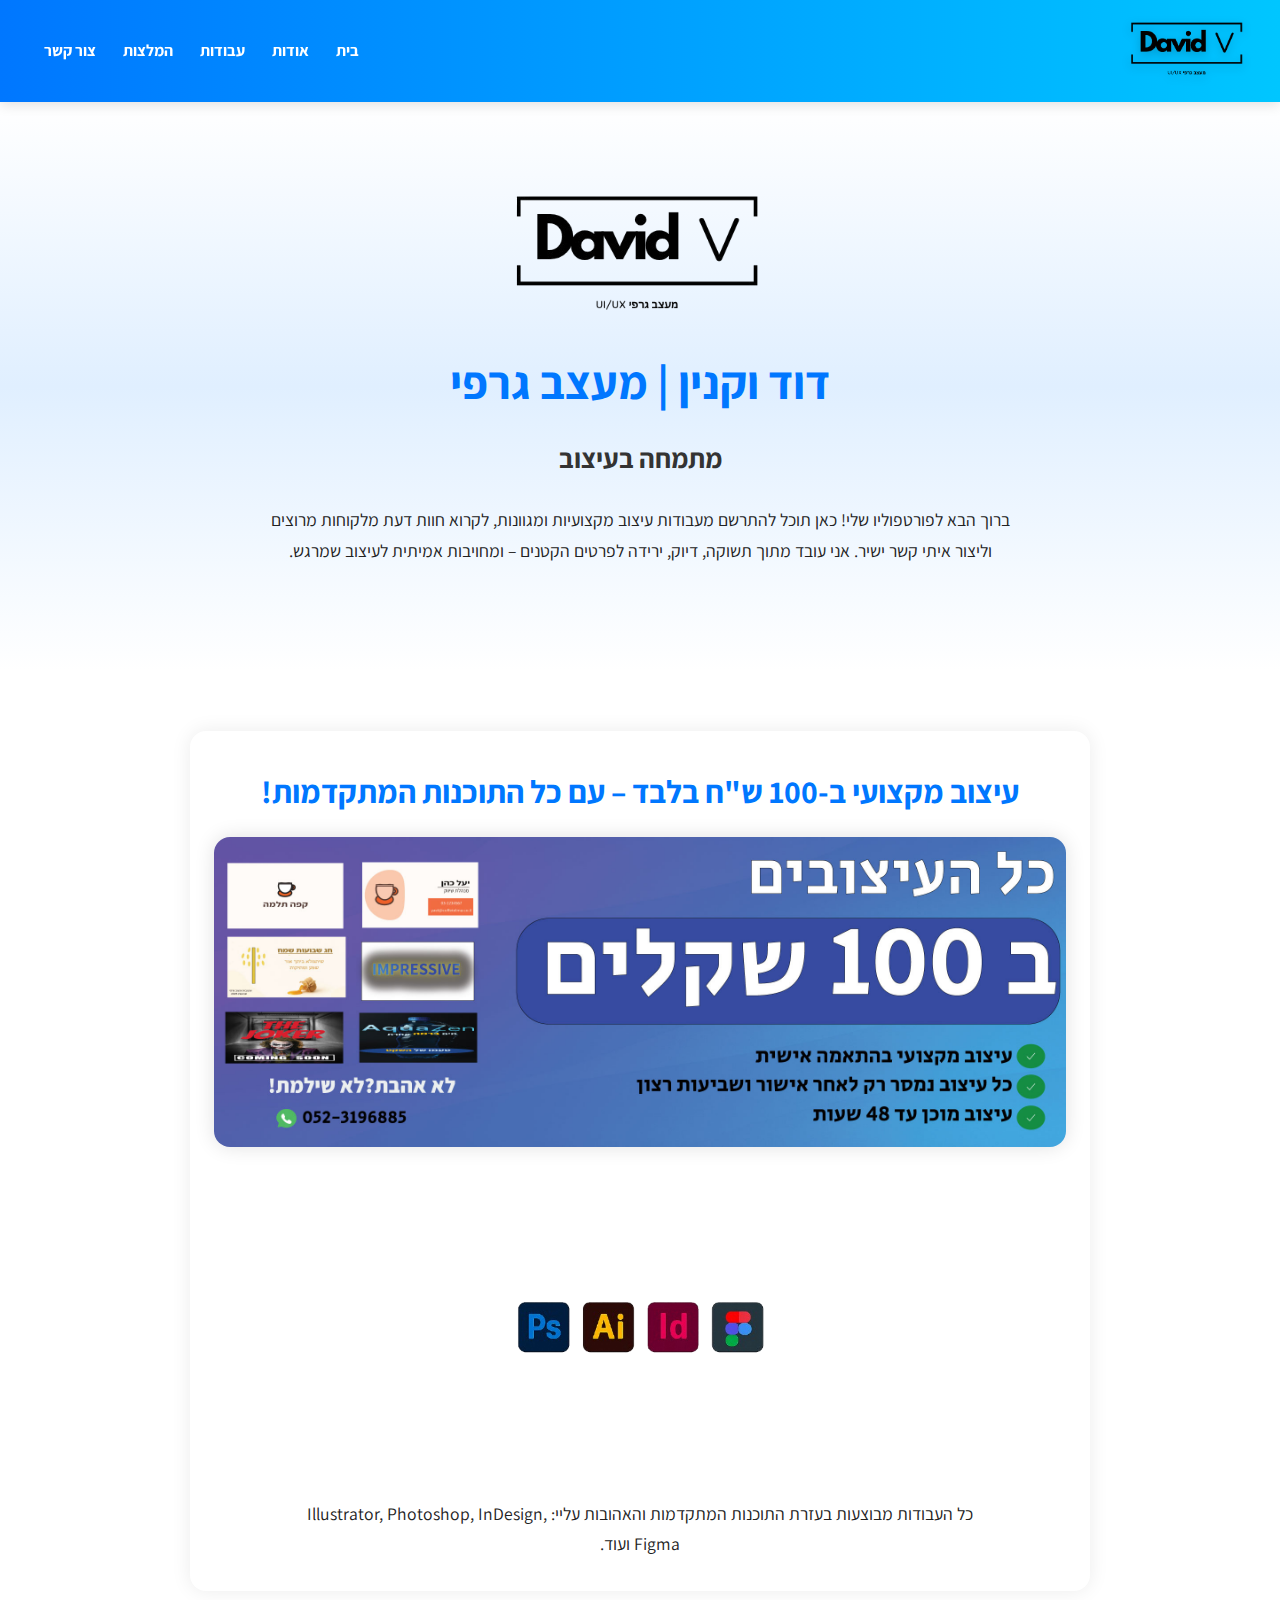
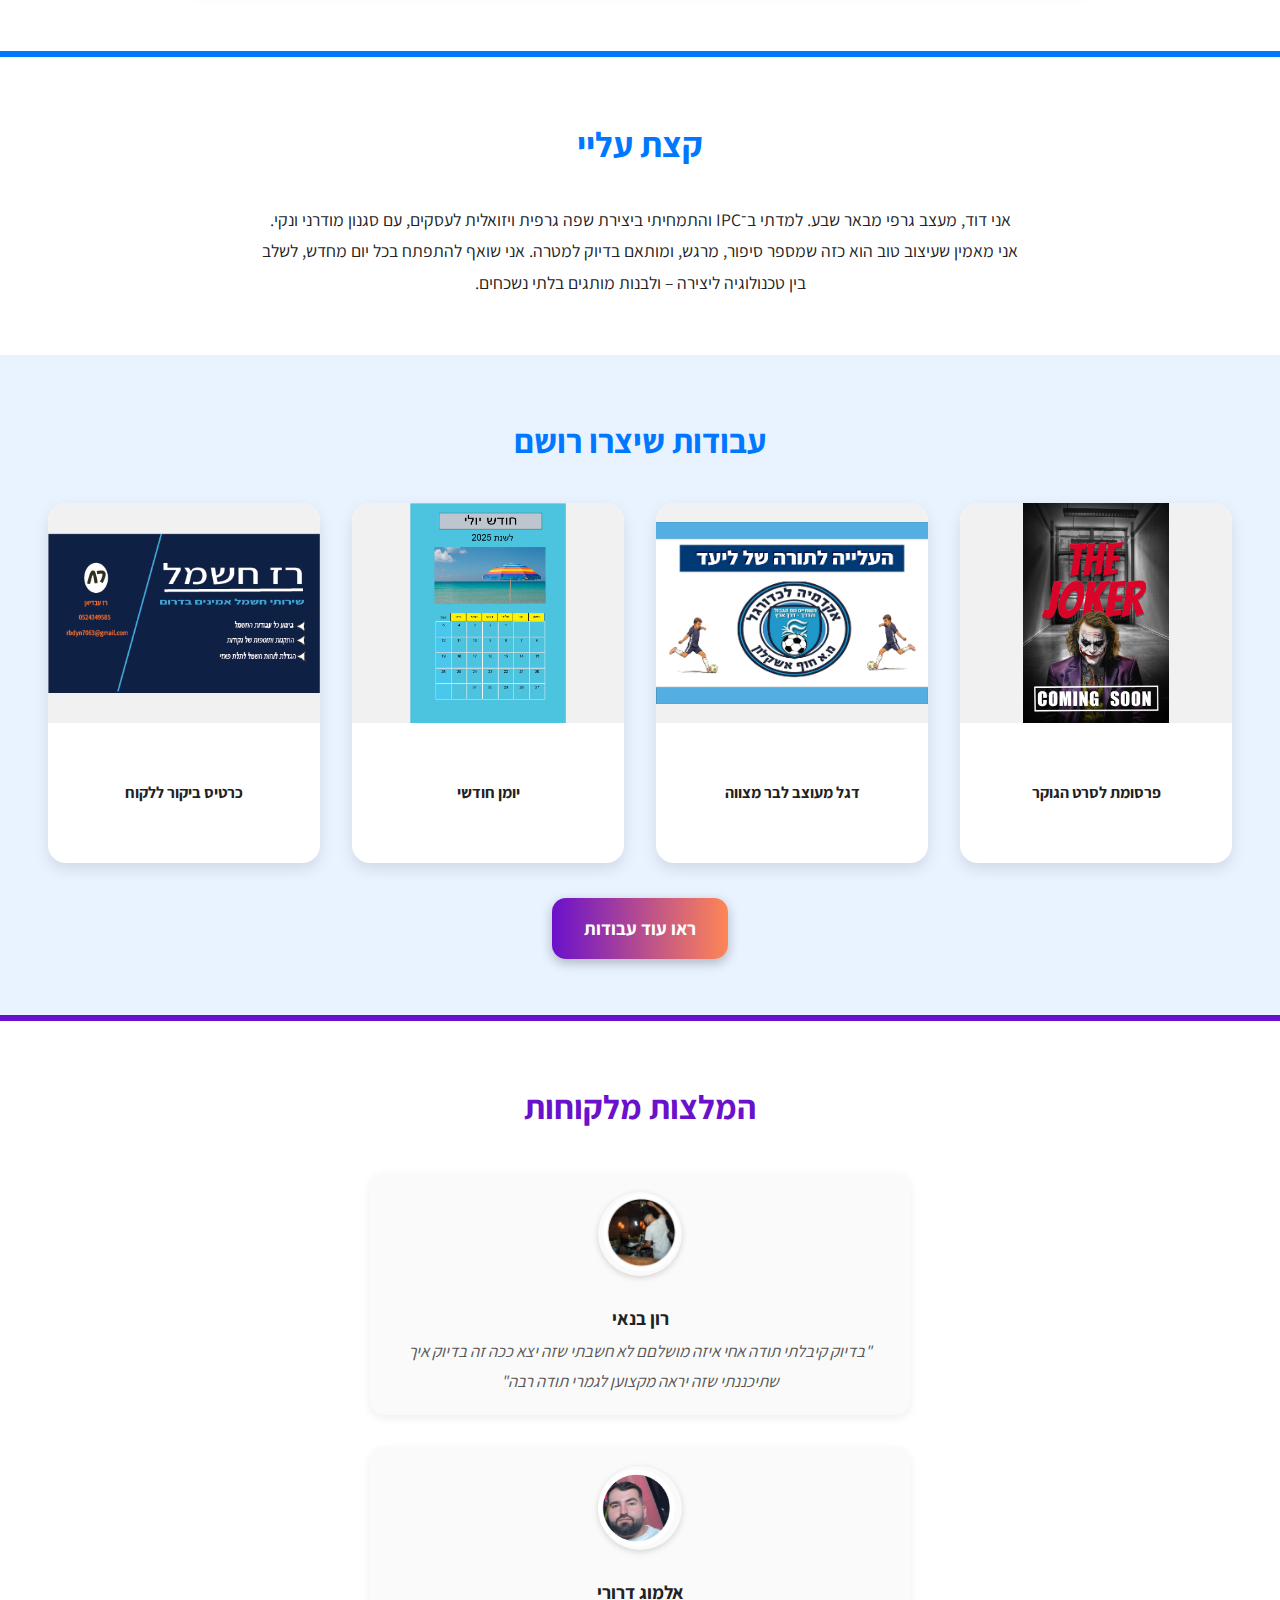
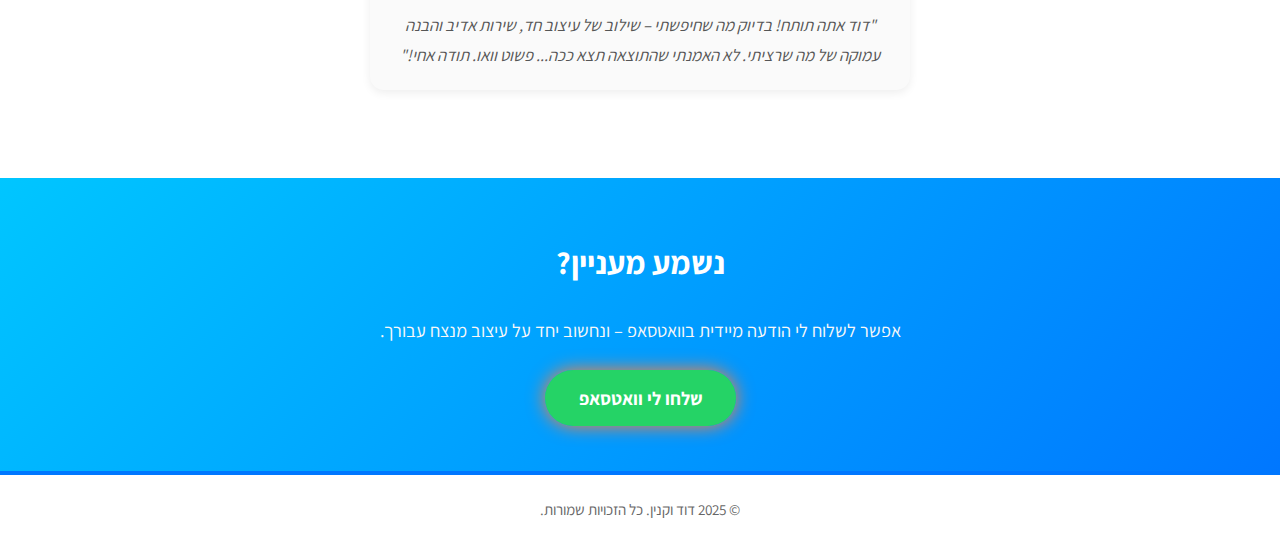
<file: index.html>
<!DOCTYPE html>
<html lang="he" dir="rtl">
<head>
  <meta charset="UTF-8">
  <meta name="viewport" content="width=device-width, initial-scale=1.0">
  <title>David V Portfolio</title>
  <link rel="stylesheet" href="index.css">
  <link href="https://fonts.googleapis.com/css2?family=Assistant:wght@400;700&display=swap" rel="stylesheet">
</head>
<body>
  <header>
    <div class="logo">
      <img src="images/davidlogo.png" alt="David V Logo">
    </div>
    <nav>
      <a href="#">בית</a>
      <a href="#about">אודות</a>
      <a href="#works">עבודות</a>
      <a href="#recommendations">המלצות</a>
      <a href="#contact">צור קשר</a>
    </nav>
  </header>

  <section class="hero">
    <div class="hero-logo-large">
      <img src="images/davidlogo.png" alt="David V Logo">
    </div>
    <h1>דוד וקנין | מעצב גרפי</h1>
    <h2>מתמחה בעיצוב לוגואים, מיתוג ודיגיטל</h2>
    <p>
      ברוך הבא לפורטפוליו שלי! כאן תוכל להתרשם מעבודות עיצוב מקצועיות ומגוונות, לקרוא חוות דעת מלקוחות מרוצים וליצור איתי קשר ישיר.
      אני עובד מתוך תשוקה, דיוק, ירידה לפרטים הקטנים – ומחויבות אמיתית לעיצוב שמרגש.
    </p>
  </section>

  <section class="software-sale-section">
    <div class="software-sale-box">
      <h2 style="font-size: 2rem; color: #0077ff; margin-bottom: 1rem;">
        עיצוב מקצועי ב-100 ש"ח בלבד – עם כל התוכנות המתקדמות!
      </h2>
      <img src="images/sale.jpg" alt="כל העיצובים ב-100 ש"ח" style="width: 100%; max-width: 900px; border-radius: 16px; box-shadow: 0 0 20px rgba(0,0,0,0.12); margin-bottom: 20px;">
      <img src="images/softweteuse.png" alt="תוכנות עבודה" style="display: block; margin: 0 auto 12px auto; max-width: 320px;">
      <p style="font-size: 1.1rem; color: #222; line-height: 1.7; max-width: 700px; margin: 0 auto;">
        כל העבודות מבוצעות בעזרת התוכנות המתקדמות והאהובות עליי: Illustrator, Photoshop, InDesign, Figma ועוד.
      </p>
    </div>
  </section>

  <section id="about">
    <h2>קצת עליי</h2>
    <p>
      אני דוד, מעצב גרפי מבאר שבע. למדתי ב־IPC והתמחיתי ביצירת שפה גרפית ויזואלית לעסקים, עם סגנון מודרני ונקי.
      אני מאמין שעיצוב טוב הוא כזה שמספר סיפור, מרגש, ומותאם בדיוק למטרה.
      אני שואף להתפתח בכל יום מחדש, לשלב בין טכנולוגיה ליצירה – ולבנות מותגים בלתי נשכחים.
    </p>
  </section>

  <section id="works">
    <h2>עבודות שיצרו רושם</h2>
    <div class="gallery">
      <div class="work-box">
        <img src="project/joker.jpg" alt="פרסומת לסרט הגוקר;">
        <p>פרסומת לסרט הגוקר</p>
      </div>
      <div class="work-box">
        <img src="project/דגל מעוצב לבר מצווה.png" alt="דגל מעוצב לבר מצווה">
        <p>דגל מעוצב לבר מצווה</p>
      </div>
      <div class="work-box">
        <img src="project/לוח שנה 20257.jpg" alt="יומן חודשי">
        <p>יומן חודשי </p>
      </div>
      <div class="work-box">
        <img src="project/עיצוב כרטיס ביקור.png" alt="כרטיס ביקור ללקוח ">
        <p>כרטיס ביקור ללקוח</p>
      </div>
    </div>
    <div class="read-more">
      <a href="works.html">ראו עוד עבודות</a>
    </div>
  </section>

  <section class="recommendations" id="recommendations">
    <h2>המלצות מלקוחות</h2>
    <div class="testimonial">
      <img src="images/reco-ron.png" alt="רון בנאי">
      <div class="testimonial-bubble">
        <h3>רון בנאי</h3>
        <p>"בדיוק קיבלתי תודה אחי איזה מושלםם לא חשבתי שזה יצא ככה זה בדיוק איך שתיכננתי שזה יראה מקצוען לגמרי תודה רבה"</p>
      </div>
    </div>

    <div class="testimonial">
      <img src="images/almog-reco.png" alt="אלמוג דרורי ">
      <div class="testimonial-bubble">
        <h3>אלמוג דרורי</h3>
        <p>"דוד אתה תותח! בדיוק מה שחיפשתי – שילוב של עיצוב חד, שירות אדיב והבנה עמוקה של מה שרציתי. לא האמנתי שהתוצאה תצא ככה... פשוט וואו. תודה אחי!"</p>
      </div>
    </div>
  </section>

  <section class="contact" id="contact">
    <h2>נשמע מעניין?</h2>
    <p>אפשר לשלוח לי הודעה מיידית בוואטסאפ – ונחשוב יחד על עיצוב מנצח עבורך.</p>
    <a href="https://wa.me/972523196885" class="whatsapp-button" target="_blank">שלחו לי וואטסאפ</a>
  </section>

  <footer>
    &copy; 2025 דוד וקנין. כל הזכויות שמורות.
  </footer>

  <script>
    document.querySelectorAll('a[href^="#"]').forEach(anchor => {
      anchor.addEventListener('click', function(e){
        e.preventDefault();
        document.querySelector(this.getAttribute('href'))?.scrollIntoView({ behavior: 'smooth' });
      });
    });

    const revealElements = document.querySelectorAll('section, .work-box, .testimonial');
    const revealOnScroll = () => {
      const triggerBottom = window.innerHeight * 0.9;
      revealElements.forEach(el => {
        const rect = el.getBoundingClientRect();
        if (rect.top < triggerBottom) el.classList.add('reveal');
      });
    };
    window.addEventListener('scroll', revealOnScroll);
    window.addEventListener('load', revealOnScroll);

    const h2 = document.querySelector('.hero h2');
    if (h2) {
      const fullText = h2.textContent;
      h2.textContent = '';
      let i = 0;
      const type = () => {
        if (i < fullText.length) {
          h2.textContent += fullText[i++];
          setTimeout(type, 80);
        }
      };
      type();
    }

    const wpButton = document.querySelector('.whatsapp-button');
    if (wpButton) {
      let hue = 0;
      setInterval(() => {
        hue = (hue + 1) % 360;
        wpButton.style.boxShadow = `0 0 18px hsl(${hue}, 100%, 60%)`;
      }, 40);
    }

    console.log("%cברוך הבא למוח של דוד וקנין!", "color: #25D366; font-size: 20px; font-weight: bold; background: #f0f0f0; padding: 8px;");
  </script>
</body>
</html>
</file>
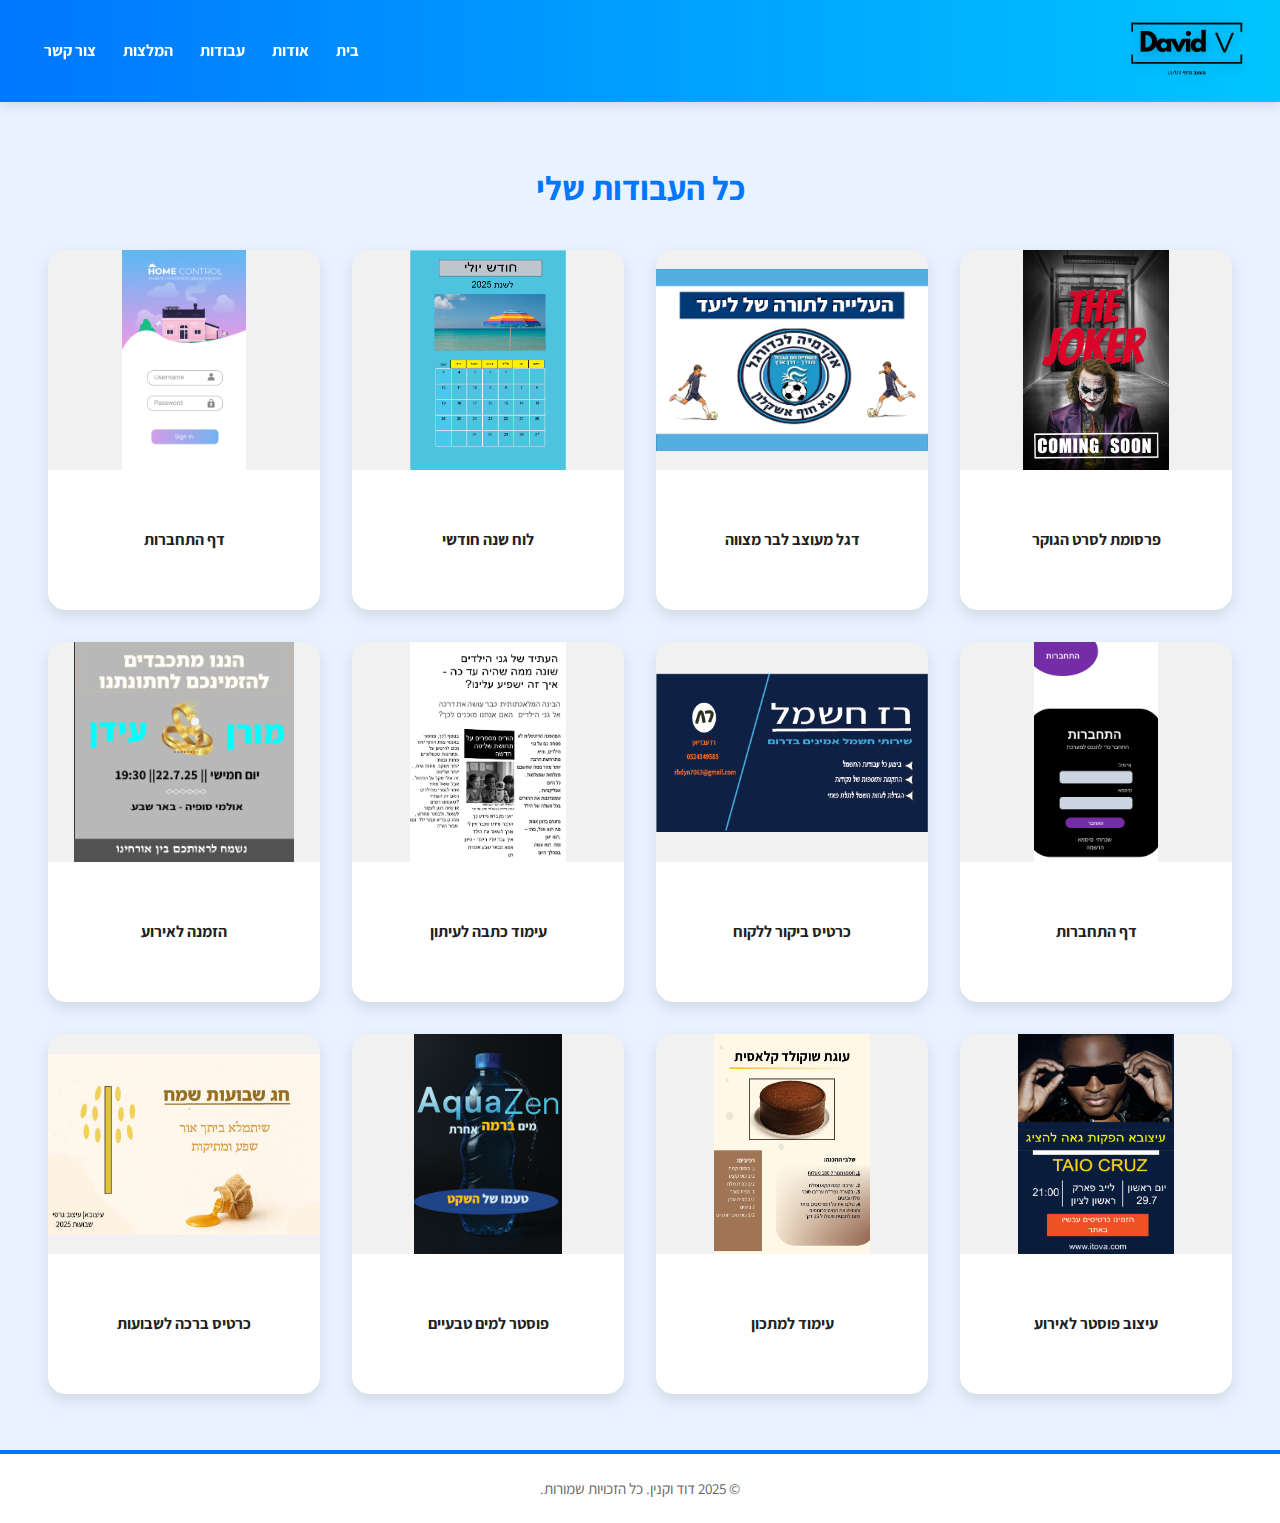
<file: works.html>
<!DOCTYPE html>
<html lang="he" dir="rtl">
<head>
  <meta charset="UTF-8">
  <meta name="viewport" content="width=device-width, initial-scale=1.0">
  <title>עוד עבודות | David V</title>
  <link rel="stylesheet" href="index.css">
  <link href="https://fonts.googleapis.com/css2?family=Assistant:wght@400;700&display=swap" rel="stylesheet">
</head>
<body>
  <header>
    <div class="logo">
      <a href="index.html">
        <img src="images/davidlogo.png" alt="David V Logo">
      </a>
    </div>
    <nav>
      <a href="index.html">בית</a>
      <a href="index.html#about">אודות</a>
      <a href="index.html#works">עבודות</a>
      <a href="index.html#recommendations">המלצות</a>
      <a href="index.html#contact">צור קשר</a>
    </nav>
  </header>

  <section id="works">
    <h2>כל העבודות שלי</h2>
    <div class="gallery">
      <!-- עבודות לדוגמה - החלף בתמונות שלך -->
      <!-- חזור על המבנה הבא 30 פעמים -->
      <div class="work-box">
        <img src="project/joker.jpg" alt="פרסומת לסרט הגוקר">
        <p> פרסומת לסרט הגוקר</p>
      </div>
      <div class="work-box">
        <img src="project/דגל מעוצב לבר מצווה.png" alt="דגל מעוצב לבר מצווה">
        <p>דגל מעוצב לבר מצווה</p>
      </div>
      <div class="work-box">
        <img src="project/לוח שנה 20257.jpg" alt="לוח שנה חודשי">
        <p>לוח שנה חודשי</p>
      </div>

<div class="work-box">
        <img src="project/iPhone SE - 1.png" alt=" דף התחברות ">
        <p> דף התחברות </p>
      </div>


      <div class="work-box">
        <img src="project/iPhone SE - 2.png" alt="דף התחברות">
        <p>דף התחברות </p>
      </div>

      <div class="work-box">
        <img src="project/עיצוב כרטיס ביקור.png" alt="כרטיס ביקור ללקוח">
        <p>כרטיס ביקור ללקוח</p>
      </div>
      <div class="work-box">
        <img src="project/עימוד כתבה לעיתון.jpg" alt="עימוד כתבה לעיתון">
        <p>עימוד כתבה לעיתון </p>
      </div>
       <div class="work-box">
        <img src="project/עיצוב הזמנה לאירוע.jpg" alt="הזמנה לאירוע">
        <p>הזמנה לאירוע</p>
      </div>

        <div class="work-box">
        <img src="project/עיצוב פוסטר לאירוע.jpg" alt="עיצוב פוסטר לאירוע">
        <p> עיצוב פוסטר לאירוע</p>
      </div>

        <div class="work-box">
        <img src="project/יצירת עמוד מתכון.png" alt="עימוד למתכון ">
        <p>עימוד למתכון</p>
      </div>

        <div class="work-box">
        <img src="project/AquaZen.jpg" alt="פוסטר למים טבעיים">
        <p>פוסטר למים טבעיים</p>
      </div>


        <div class="work-box">
        <img src="project/עיצוב כרטיס ברכה.jpg" alt="כרטיס ברכה לשבועות ">
        <p>כרטיס ברכה לשבועות</p>
      </div>
      

        

    </div>
  </section>

  <footer>
    &copy; 2025 דוד וקנין. כל הזכויות שמורות.
  </footer>

  <script>
    // גלילה חלקה כמו בעמוד הראשי
    document.querySelectorAll('a[href^="#"]').forEach(anchor => {
      anchor.addEventListener('click', function(e){
        e.preventDefault();
        document.querySelector(this.getAttribute('href'))?.scrollIntoView({
          behavior: 'smooth'
        });
      });
    });
  </script>
</body>
</html>
</file>
<file: index.css>
/* ==========================
   David V Portfolio – index.css (vibrant, updated for SALE section)
   ========================== */

:root{
  --brand-blue:#0077ff;
  --brand-cyan:#00c6ff;
  --brand-purple:#6a11cb;
  --brand-orange:#ff8656;
  --brand-green:#25D366;
  --light-bg:#f0f6ff;
}

* { box-sizing: border-box; margin: 0; padding: 0; }
body {
  font-family: "Assistant", sans-serif;
  background: var(--light-bg);
  color: #222;
  direction: rtl;
  line-height: 1.8;
}

/* —— Header —— */
header {
  display: flex;
  justify-content: space-between;
  align-items: center;
  padding: 1rem 2rem;
  background: linear-gradient(90deg, var(--brand-blue), var(--brand-cyan));
  position: sticky;
  top: 0;
  z-index: 1000;
  box-shadow: 0 3px 12px rgba(0, 0, 0, 0.12);
}
.logo img {
  height: 60px;
  filter: drop-shadow(0 3px 5px rgba(0, 0, 0, 0.2));
}
nav a {
  margin: 0 12px;
  color: #fff;
  font-weight: 700;
  text-decoration: none;
  transition: opacity 0.3s;
}
nav a:hover {
  opacity: 0.8;
}

/* —— Hero —— */
.hero {
  text-align: center;
  padding: 5rem 2rem 4rem;
  background: linear-gradient(180deg, #ffffff 0%, #e0efff 50%, #ffffff 100%);
}
.hero-logo-large img {
  height: 130px;
  margin-bottom: 1.2rem;
}
.hero h1 {
  font-size: 2.9rem;
  margin-bottom: 0.6rem;
  color: var(--brand-blue);
}
.hero h2 {
  font-size: 1.7rem;
  color: #333;
  margin-bottom: 1.3rem;
}
.hero p {
  max-width: 760px;
  margin: 0 auto 2.5rem;
  font-size: 1.1rem;
}

/* —— SALE Section —— */
.software-sale-section {
  padding-block: 60px;
  background: #fff;
  display: flex;
  justify-content: center;
}
.software-sale-box {
  background: #fff;
  padding: 32px 24px;
  border-radius: 16px;
  max-width: 900px;
  text-align: center;
  box-shadow: 0 0 20px rgba(0, 0, 0, 0.08);
  display: flex;
  flex-direction: column;
  align-items: center;
}
.sale-title {
  font-size: 2rem;
  font-weight: 700;
  color: var(--brand-purple);
  margin-bottom: 1.4rem;
}
.sale-img {
  width: 100%;
  height: auto;
  border-radius: 12px;
  margin-bottom: 20px;
  box-shadow: 0 4px 12px rgba(0, 0, 0, 0.15);
}
.tools-img-under-sale {
  max-width: 380px;
  width: 100%;
  height: auto;
  margin: 0 auto 16px auto;
  display: block;
}
.sale-description {
  font-size: 1.05rem;
  color: #222;
  line-height: 1.6;
  margin: 0;
}

/* —— About —— */
#about {
  text-align: center;
  padding: 3.5rem 2rem;
  background: #fff;
  border-top: 6px solid var(--brand-blue);
}
#about h2 {
  font-size: 2.2rem;
  margin-bottom: 1.7rem;
  color: var(--brand-blue);
}
#about p {
  max-width: 760px;
  margin: 0 auto;
  font-size: 1.1rem;
}

/* —— Works —— */
#works {
  padding: 3.5rem 2rem;
  background: #e9f2ff;
  text-align: center;
}
#works h2 {
  font-size: 2.1rem;
  margin-bottom: 2rem;
  color: var(--brand-blue);
}
.gallery {
  display: grid;
  grid-template-columns: repeat(auto-fit, minmax(250px, 1fr));
  gap: 2rem;
  padding: 0 1rem;
}
.work-box {
  background: #fff;
  border-radius: 18px;
  overflow: hidden;
  box-shadow: 0 6px 15px rgba(0, 0, 0, 0.1);
  transition: transform 0.3s;
  display: flex;
  flex-direction: column;
  min-height: 360px;
}
.work-box:hover {
  transform: translateY(-8px);
}
.work-box img {
  width: 100%;
  height: 220px;
  object-fit: contain;
  background: #f1f1f1;
}
.work-box p {
  flex-grow: 1;
  display: flex;
  align-items: center;
  justify-content: center;
  padding: 16px;
  font-weight: 700;
}
.read-more a {
  display: inline-block;
  margin-top: 2.2rem;
  padding: 14px 32px;
  background: linear-gradient(90deg, var(--brand-purple), var(--brand-orange));
  color: #fff;
  border-radius: 14px;
  font-size: 1.15rem;
  font-weight: 700;
  text-decoration: none;
  box-shadow: 0 4px 12px rgba(0, 0, 0, 0.25);
  transition: transform 0.2s;
}
.read-more a:hover {
  transform: translateY(-3px);
}

/* —— Recommendations —— */
.recommendations {
  padding: 3.5rem 2rem;
  background: #fff;
  text-align: center;
  border-top: 6px solid var(--brand-purple);
}
.recommendations h2 {
  font-size: 2.1rem;
  margin-bottom: 2.2rem;
  color: var(--brand-purple);
}
.testimonial {
  margin: 2rem auto;
  max-width: 540px;
  padding: 1.2rem;
  border-radius: 14px;
  background: #fafafa;
  box-shadow: 0 3px 10px rgba(0, 0, 0, 0.07);
}
.testimonial img {
  width: 84px;
  height: 84px;
  border-radius: 50%;
  object-fit: cover;
  margin-bottom: 1rem;
  box-shadow: 0 2px 6px rgba(0, 0, 0, 0.15);
}
.testimonial p {
  font-style: italic;
  color: #555;
  font-size: 1.05rem;
}

/* —— Contact —— */
.contact {
  padding: 3.5rem 2rem;
  text-align: center;
  background: linear-gradient(135deg, var(--brand-cyan), var(--brand-blue));
}
.contact h2 {
  font-size: 2rem;
  margin-bottom: 1.4rem;
  color: #fff;
}
.contact p {
  margin-bottom: 2.2rem;
  font-size: 1.15rem;
  color: #f8f8f8;
}
.whatsapp-button {
  background: var(--brand-green);
  color: #fff;
  padding: 16px 34px;
  border-radius: 45px;
  font-size: 1.15rem;
  font-weight: 700;
  text-decoration: none;
  box-shadow: 0 4px 12px rgba(0, 0, 0, 0.25);
  transition: transform 0.2s;
}
.whatsapp-button:hover {
  transform: translateY(-3px);
}

/* —— Footer —— */
footer {
  text-align: center;
  padding: 1.3rem;
  background: #fff;
  border-top: 4px solid var(--brand-blue);
  font-size: 0.95rem;
  color: #666;
}

/* —— Responsive —— */
@media (max-width: 768px) {
  .hero h1 { font-size: 2.3rem; }
  .logo img { height: 46px; }
  nav { flex-wrap: wrap; justify-content: center; }
  .read-more a { width: 100%; padding: 14px; }
  .tools-img-under-sale { max-width: 250px; }
  .sale-title { font-size: 1.5rem; }
}
</file>
